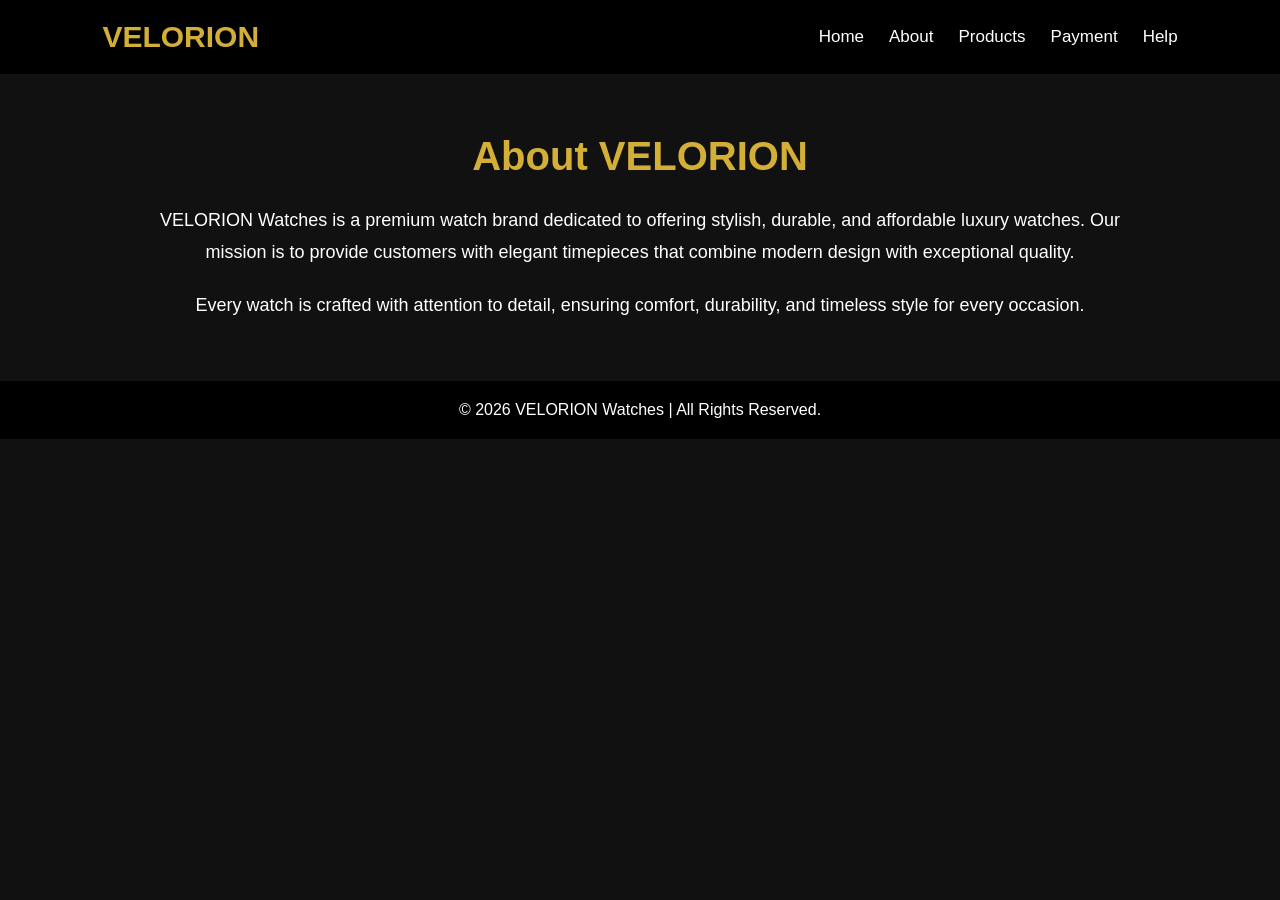
<file: aboutw.html>
<!DOCTYPE html>
<html lang="en">
<head>
    <meta charset="UTF-8">
    <meta name="viewport" content="width=device-width, initial-scale=1.0">
    <!-- Google tag (gtag.js) -->
<script async src="https://www.googletagmanager.com/gtag/js?id=G-RNCZ71ZWWS"></script>
<script>
  window.dataLayer = window.dataLayer || [];
  function gtag(){dataLayer.push(arguments);}
  gtag('js', new Date());

  gtag('config', 'G-RNCZ71ZWWS');
</script>
    <title>About | VELORION Watches</title>
    <link rel="stylesheet" href="style.css">
</head>
<body>

<header>
    <nav>
        <h2 class="logo">VELORION</h2>
        <ul>
            <li><a href="index.html">Home</a></li>
            <li><a href="aboutw.html">About</a></li>
            <li><a href="productsw.html">Products</a></li>
            <li><a href="paymentw.html">Payment</a></li>
            <li><a href="helpw.html">Help</a></li>
        </ul>
    </nav>
</header>

<section class="about">
    <h1>About VELORION</h1>

    <p>
        VELORION Watches is a premium watch brand dedicated to offering
        stylish, durable, and affordable luxury watches. Our mission is to
        provide customers with elegant timepieces that combine modern design
        with exceptional quality.
    </p>

    <p>
        Every watch is crafted with attention to detail, ensuring comfort,
        durability, and timeless style for every occasion.
    </p>
</section>

<footer>
    <p>© 2026 VELORION Watches | All Rights Reserved.</p>
</footer>

</body>
</html>
</file>
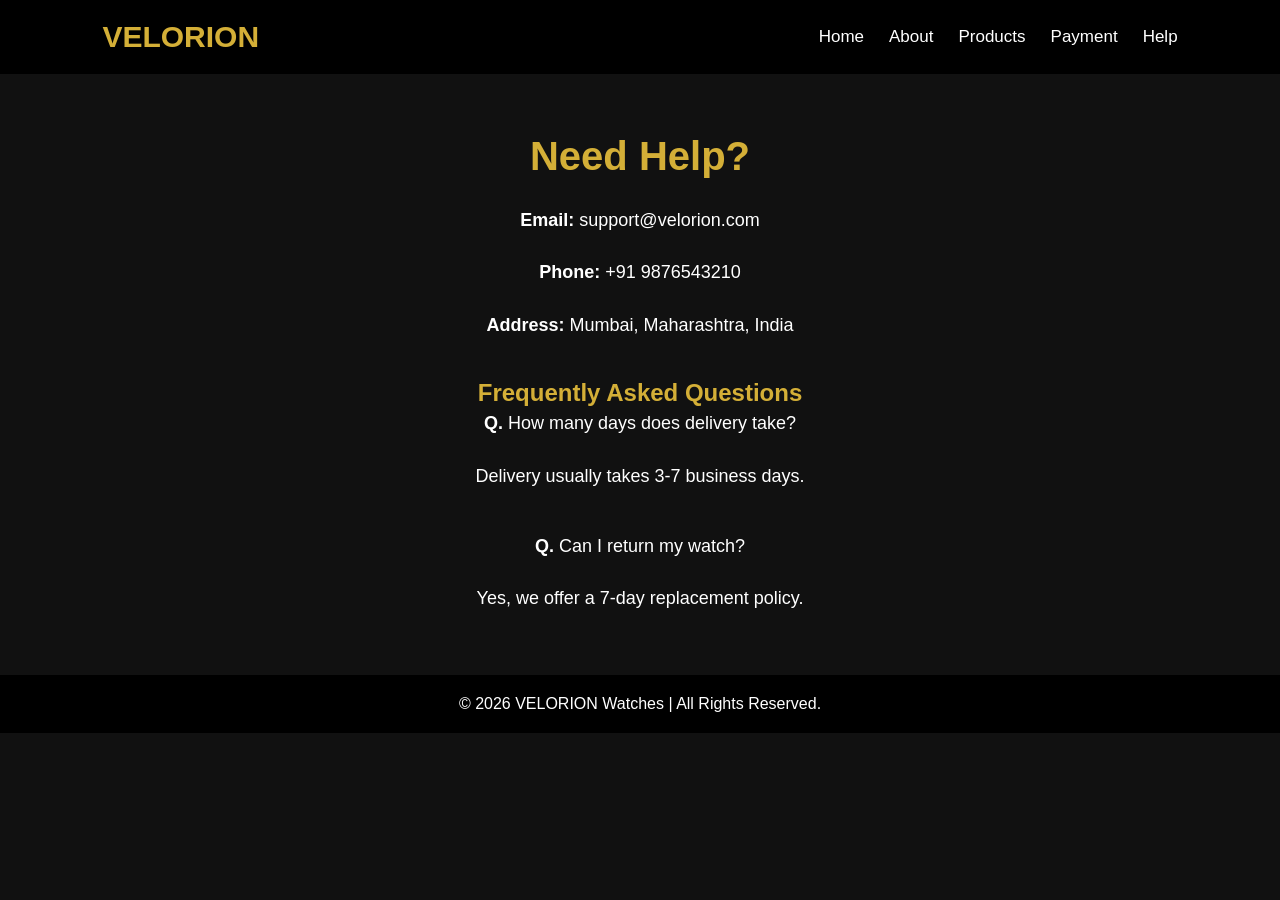
<file: helpw.html>
<!DOCTYPE html>
<html lang="en">
<head>
<meta charset="UTF-8">
<meta name="viewport" content="width=device-width, initial-scale=1.0">
  <!-- Google tag (gtag.js) -->
<script async src="https://www.googletagmanager.com/gtag/js?id=G-RNCZ71ZWWS"></script>
<script>
  window.dataLayer = window.dataLayer || [];
  function gtag(){dataLayer.push(arguments);}
  gtag('js', new Date());

  gtag('config', 'G-RNCZ71ZWWS');
</script>
<title>Help | VELORION Watches</title>
<link rel="stylesheet" href="style.css">
</head>

<body>

<header>
<nav>

<h2 class="logo">VELORION</h2>

<ul>
<li><a href="index.html">Home</a></li>
<li><a href="aboutw.html">About</a></li>
<li><a href="productsw.html">Products</a></li>
<li><a href="paymentw.html">Payment</a></li>
<li><a href="helpw.html">Help</a></li>
</ul>

</nav>
</header>

<section class="about">

<h1>Need Help?</h1>

<p><b>Email:</b> support@velorion.com</p>

<p><b>Phone:</b> +91 9876543210</p>

<p><b>Address:</b> Mumbai, Maharashtra, India</p>

<br>

<h2 style="color:#d4af37;">Frequently Asked Questions</h2>

<p><b>Q.</b> How many days does delivery take?</p>

<p>Delivery usually takes 3-7 business days.</p>

<br>

<p><b>Q.</b> Can I return my watch?</p>

<p>Yes, we offer a 7-day replacement policy.</p>

</section>

<footer>
<p>© 2026 VELORION Watches | All Rights Reserved.</p>
</footer>

</body>
</html>
</file>
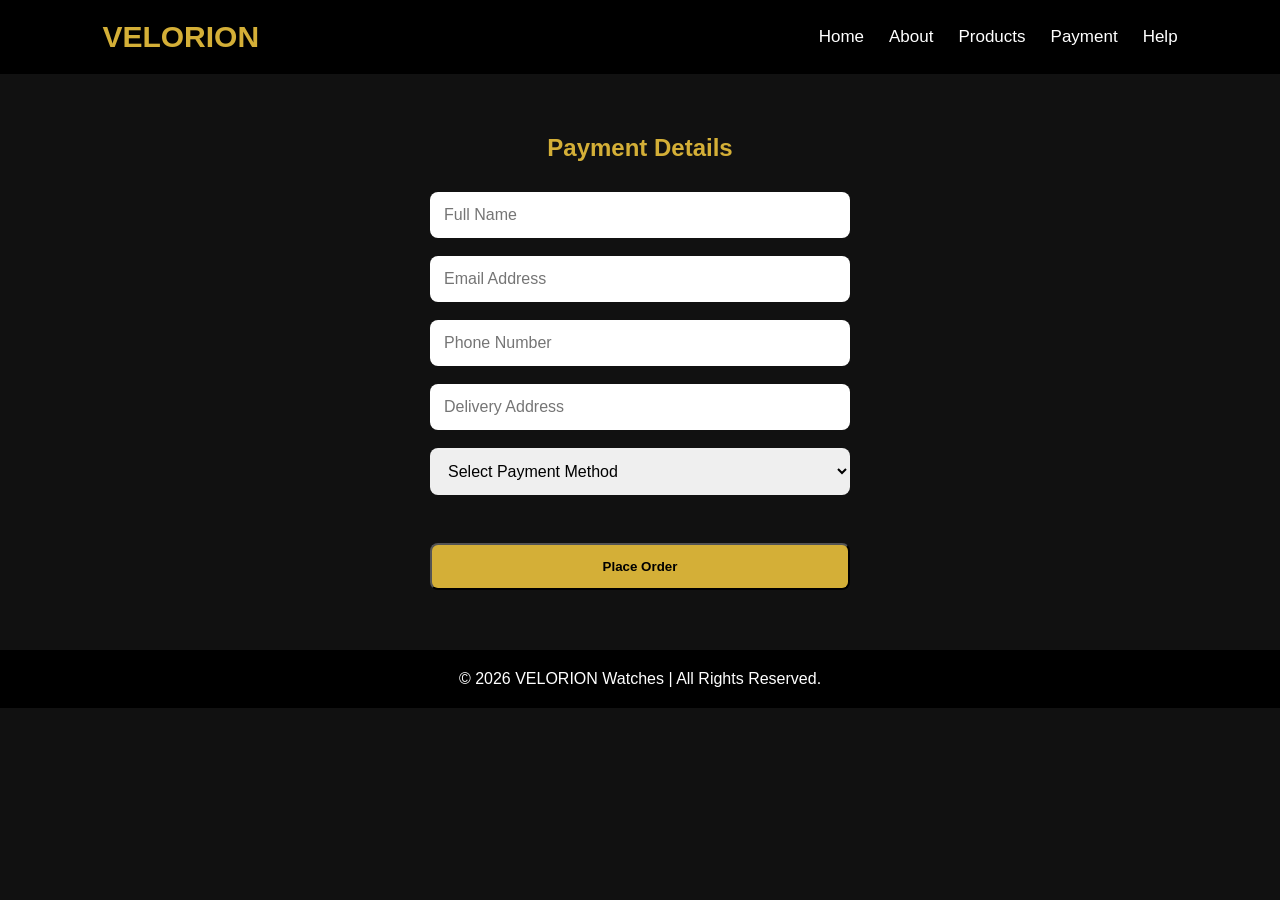
<file: paymentw.html>
<!DOCTYPE html>
<html lang="en">
<head>
<meta charset="UTF-8">
<meta name="viewport" content="width=device-width, initial-scale=1.0">
  <!-- Google tag (gtag.js) -->
<script async src="https://www.googletagmanager.com/gtag/js?id=G-RNCZ71ZWWS"></script>
<script>
  window.dataLayer = window.dataLayer || [];
  function gtag(){dataLayer.push(arguments);}
  gtag('js', new Date());

  gtag('config', 'G-RNCZ71ZWWS');
</script>
<title>Payment | VELORION Watches</title>
<link rel="stylesheet" href="style.css">
</head>

<body>

<header>
<nav>
<h2 class="logo">VELORION</h2>

<ul>
<li><a href="index.html">Home</a></li>
<li><a href="aboutw.html">About</a></li>
<li><a href="productsw.html">Products</a></li>
<li><a href="paymentw.html">Payment</a></li>
<li><a href="helpw.html">Help</a></li>
</ul>

</nav>
</header>

<section class="payment">

<h1>Payment Details</h1>

<form>

<input type="text" placeholder="Full Name" required>

<input type="email" placeholder="Email Address" required>

<input type="text" placeholder="Phone Number" required>

<input type="text" placeholder="Delivery Address" required>

<select>
<option>Select Payment Method</option>
<option>Credit Card</option>
<option>Debit Card</option>
<option>UPI</option>
<option>Cash On Delivery</option>
</select>

<button type="submit" class="btn">Place Order</button>

</form>

</section>

<footer>
<p>© 2026 VELORION Watches | All Rights Reserved.</p>
</footer>

</body>
</html>
</file>
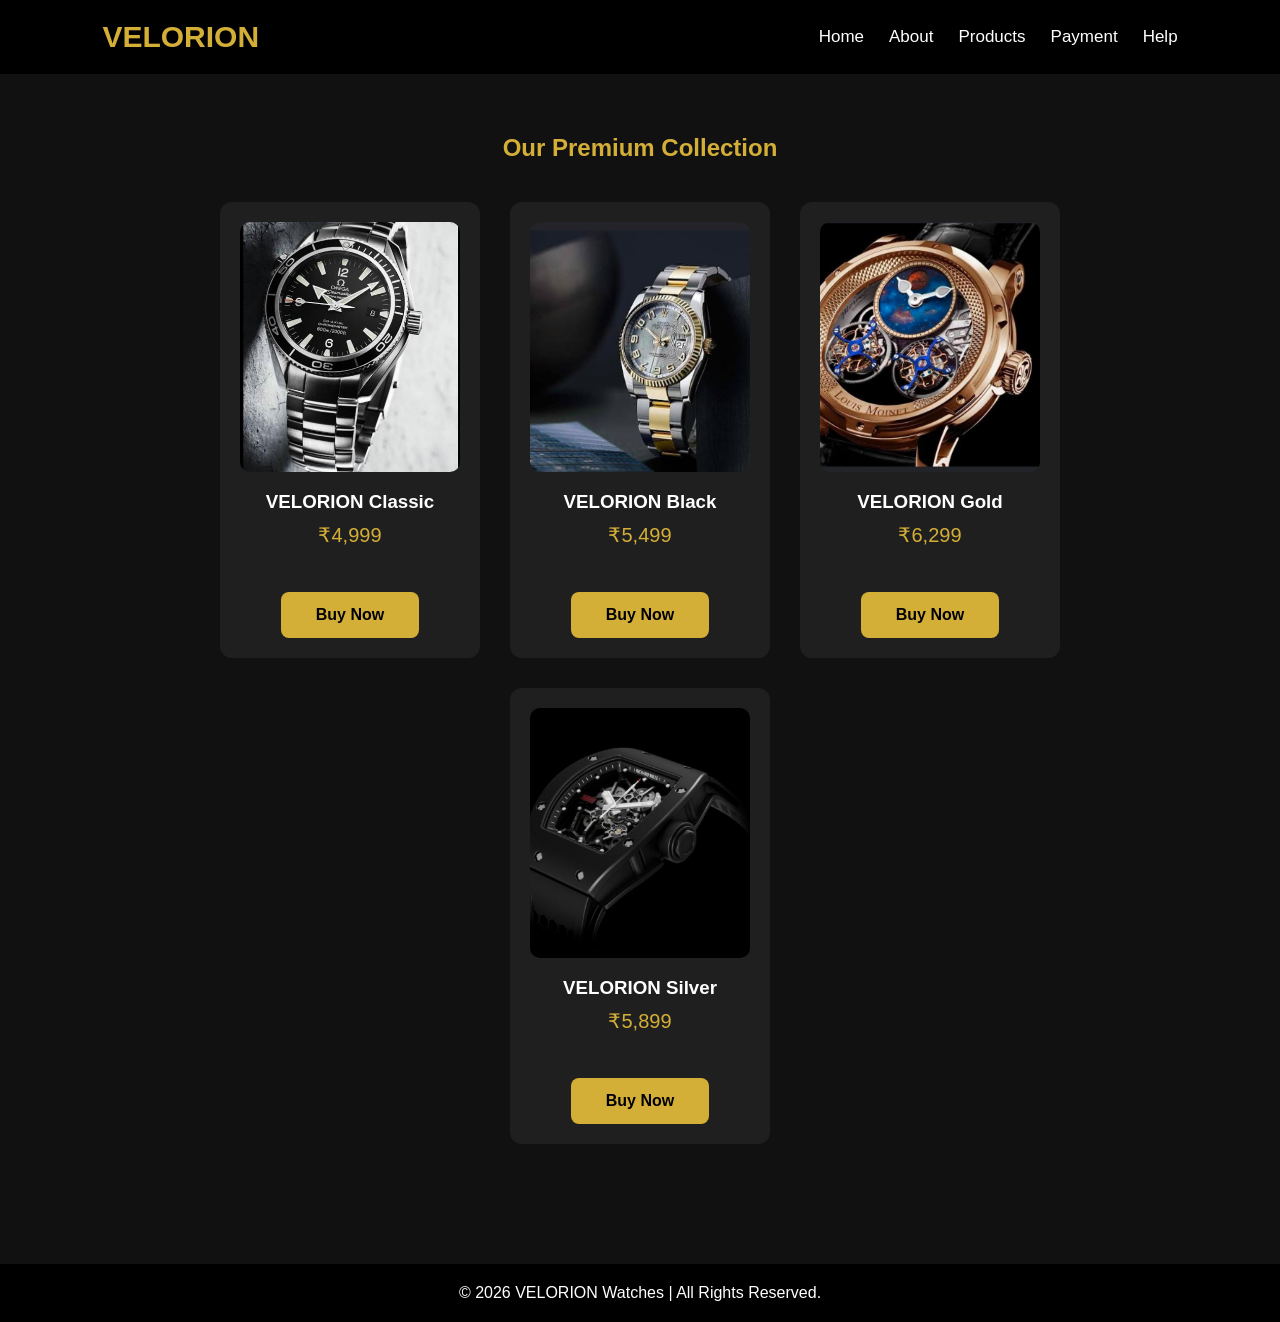
<file: productsw.html>
<!DOCTYPE html>
<html lang="en">
<head>
    <meta charset="UTF-8">
    <meta name="viewport" content="width=device-width, initial-scale=1.0">
    <!-- Google tag (gtag.js) -->
<script async src="https://www.googletagmanager.com/gtag/js?id=G-RNCZ71ZWWS"></script>
<script>
  window.dataLayer = window.dataLayer || [];
  function gtag(){dataLayer.push(arguments);}
  gtag('js', new Date());

  gtag('config', 'G-RNCZ71ZWWS');
</script>
    <title>Products | VELORION Watches</title>
    <link rel="stylesheet" href="style.css">
</head>
<body>

<header>
    <nav>
        <h2 class="logo">VELORION</h2>

        <ul>
            <li><a href="index.html">Home</a></li>
            <li><a href="aboutw.html">About</a></li>
            <li><a href="productsw.html">Products</a></li>
            <li><a href="paymentw.html">Payment</a></li>
            <li><a href="helpw.html">Help</a></li>
        </ul>
    </nav>
</header>

<section class="products">

<h1>Our Premium Collection</h1>

<div class="product-container">

<div class="product-card">
<img src="watch1.jpg" alt="Luxury Watch 1">
<h3>VELORION Classic</h3>
<p>₹4,999</p>
<a href="paymentw.html" class="btn">Buy Now</a>
</div>

<div class="product-card">
<img src="watch2.jpg" alt="Luxury Watch 2">
<h3>VELORION Black</h3>
<p>₹5,499</p>
<a href="paymentw.html" class="btn">Buy Now</a>
</div>

<div class="product-card">
<img src="watch3.jpg" alt="Luxury Watch 3">
<h3>VELORION Gold</h3>
<p>₹6,299</p>
<a href="paymentw.html" class="btn">Buy Now</a>
</div>

<div class="product-card">
<img src="watch4.jpg" alt="Luxury Watch 4">
<h3>VELORION Silver</h3>
<p>₹5,899</p>
<a href="paymentw.html" class="btn">Buy Now</a>
</div>

</div>

</section>

<footer>
<p>© 2026 VELORION Watches | All Rights Reserved.</p>
</footer>

</body>
</html>
</file>
<file: style.css>
*{
    margin:0;
    padding:0;
    box-sizing:border-box;
    font-family:Arial, Helvetica, sans-serif;
}

body{
    background:#111;
    color:#fff;
}

header{
    background:#000;
    padding:20px 8%;
}

nav{
    display:flex;
    justify-content:space-between;
    align-items:center;
}

.logo{
    color:#d4af37;
    font-size:30px;
    font-weight:bold;
}

nav ul{
    display:flex;
    list-style:none;
}

nav ul li{
    margin-left:25px;
}

nav ul li a{
    color:white;
    text-decoration:none;
    font-size:17px;
    transition:.3s;
}

nav ul li a:hover{
    color:#d4af37;
}

.hero{
    height:90vh;
    display:flex;
    justify-content:center;
    align-items:center;
    text-align:center;
    padding:20px;
    background:linear-gradient(rgba(0,0,0,.6),rgba(0,0,0,.6));
}

.hero h1{
    font-size:55px;
    margin-bottom:20px;
}

.hero p{
    max-width:700px;
    margin:auto;
    font-size:20px;
    line-height:1.7;
}

.btn{
    display:inline-block;
    margin-top:30px;
    background:#d4af37;
    color:black;
    text-decoration:none;
    padding:14px 35px;
    border-radius:8px;
    font-weight:bold;
    transition:.3s;
}

.btn:hover{
    background:white;
}

.features{
    padding:70px 8%;
    text-align:center;
}

.features h2{
    color:#d4af37;
    margin-bottom:40px;
    font-size:38px;
}

.cards{
    display:flex;
    justify-content:center;
    gap:30px;
    flex-wrap:wrap;
}

.card{
    width:300px;
    background:#1f1f1f;
    padding:30px;
    border-radius:12px;
    transition:.3s;
}

.card:hover{
    transform:translateY(-10px);
}

.card h3{
    color:#d4af37;
    margin-bottom:15px;
}

footer{
    background:#000;
    text-align:center;
    padding:20px;
    margin-top:60px;
}
.hero{
    height:90vh;
    display:flex;
    justify-content:center;
    align-items:center;
    text-align:center;
    padding:20px;
    background:
    linear-gradient(rgba(0,0,0,.65),rgba(0,0,0,.65)),
    url("images/watch-banner.jpg");
    background-size:cover;
    background-position:center;
}
.products{
    padding:60px 8%;
    text-align:center;
}

.products h1{
    color:#d4af37;
    margin-bottom:40px;
}

.product-container{
    display:flex;
    justify-content:center;
    gap:30px;
    flex-wrap:wrap;
}

.product-card{
    background:#1f1f1f;
    width:260px;
    border-radius:12px;
    padding:20px;
    transition:.3s;
}

.product-card:hover{
    transform:translateY(-10px);
}

.product-card img{
    width:100%;
    height:250px;
    object-fit:cover;
    border-radius:10px;
}

.product-card h3{
    margin:15px 0 10px;
}

.product-card p{
    color:#d4af37;
    font-size:20px;
    margin-bottom:15px;
}
.about{
    width:80%;
    margin:60px auto;
    text-align:center;
}

.about h1{
    color:#d4af37;
    margin-bottom:25px;
    font-size:40px;
}

.about p{
    font-size:18px;
    line-height:1.8;
    margin-bottom:20px;
}
.payment{
width:420px;
margin:60px auto;
text-align:center;
}

.payment h1{
color:#d4af37;
margin-bottom:30px;
}

.payment form{
display:flex;
flex-direction:column;
}

.payment input,
.payment select{

padding:14px;
margin-bottom:18px;
border:none;
border-radius:8px;
font-size:16px;

}

.payment button{

cursor:pointer;

}
</file>
